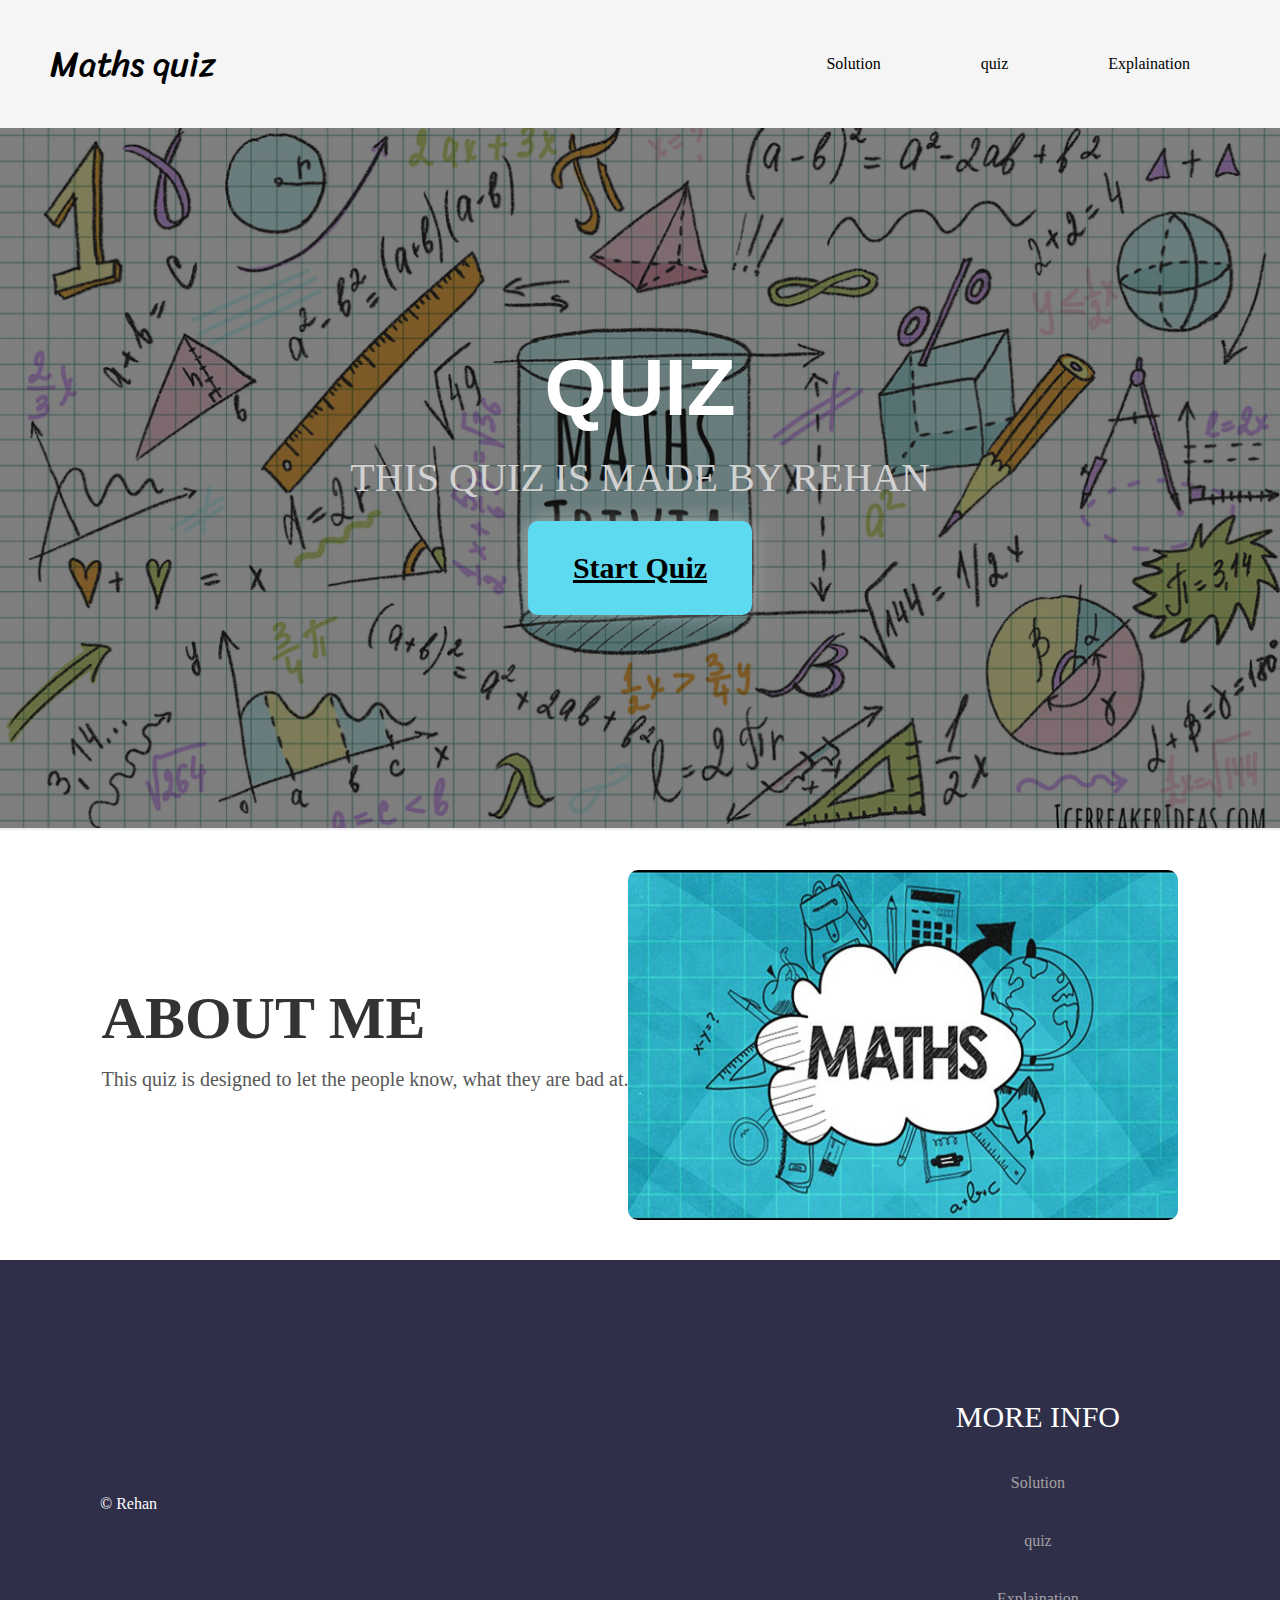
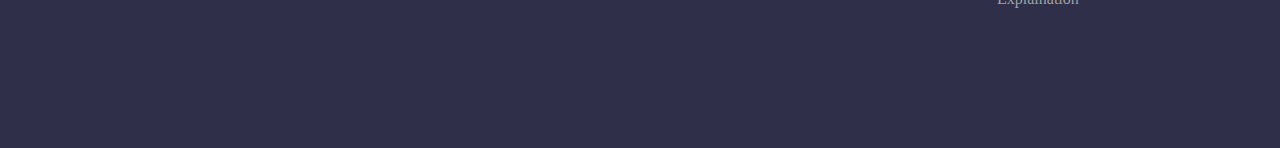
<file: index.html>
<!DOCTYPE html>
<html lang="en">
<head>
    <meta charset="UTF-8">
    <title>quiz by Rehan</title>
    <link rel="stylesheet" href="style.css">
</head>
<body>
<header class="header">
  <a href="#" class="logo">Maths quiz</a>
  <nav class="nav-items">
    <a href="solution.html">Solution</a>
    <a href="quiz.html">quiz</a>
    <a href="help.html">Explaination</a>
  </nav>
</header>
<main>
  <div class="intro">
    <h1>Quiz</h1>
    <p>This quiz is made by Rehan</p>
    <a href="quiz.html" class="button"></button>Start Quiz</a>
  </div>
 
  </div>
  <div class="about-me">
    <div class="about-me-text">
      <h2>About Me</h2>
      <p>This quiz is designed to let the people know, what they are bad at.</p>
    </div>
    <img src="maths2.jpg" alt="me">
  </div>
</main>
<footer class="footer">
  <div class="copy">&copy; Rehan</div>
  <div class="bottom-links">
    <div class="links">
      <span>More Info</span>
      <a href="solution.html">Solution</a>
    <a href="quiz.html">quiz</a>
    <a href="help.html">Explaination</a>
    </div>
    </div>
  </div>
</footer>
</body>
</html>
</file>
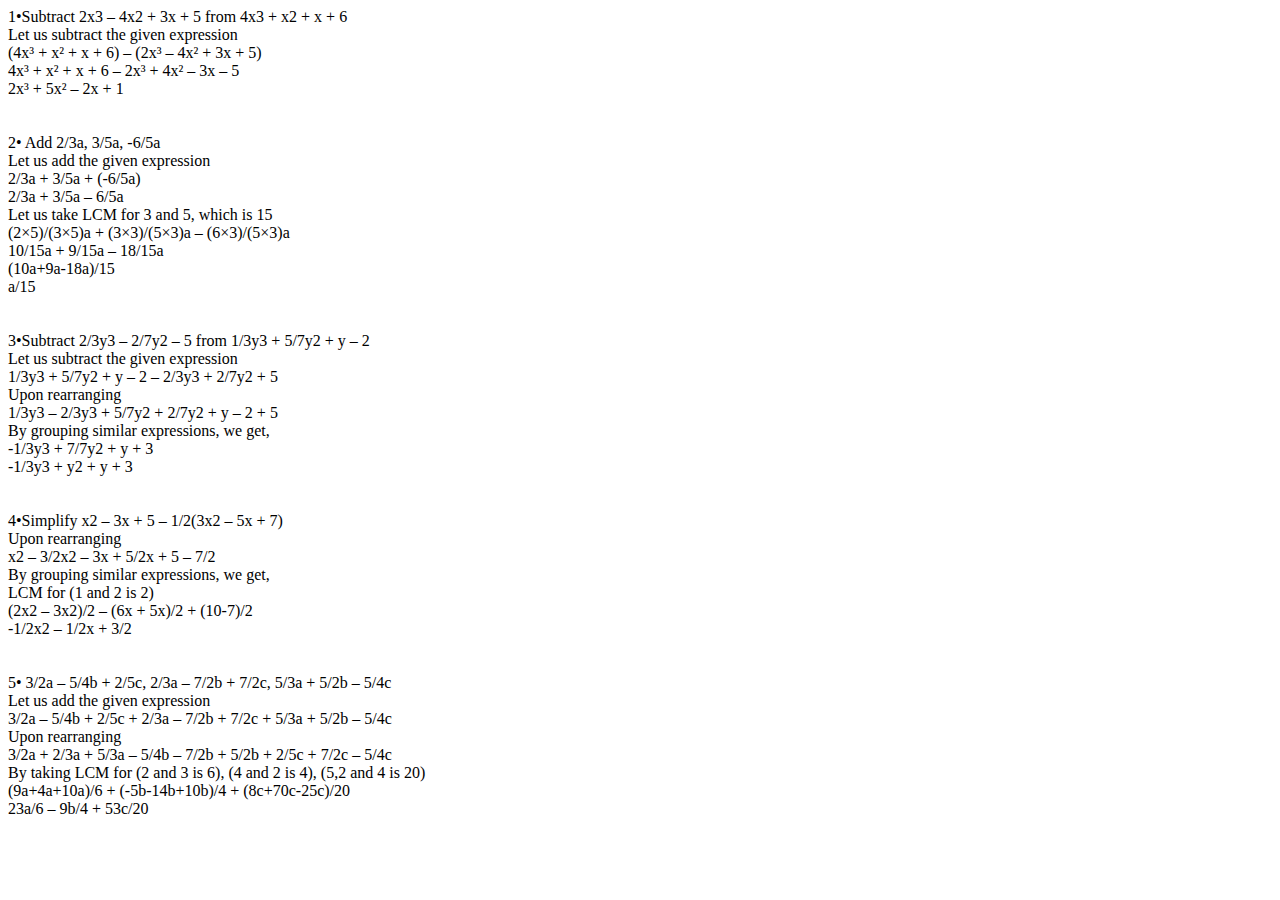
<file: hardsolution.html>
<!DOCTYPE html>
<html lang="en">
<head>
    <meta charset="UTF-8">
    <title>Page title</title>
</head>
<body>
    1•Subtract 2x3 – 4x2 + 3x + 5 from 4x3 + x2 + x + 6
    <br>
    Let us subtract the given expression
<br>
(4x³ + x² + x + 6) – (2x³ – 4x² + 3x + 5)
<br>
4x³ + x² + x + 6 – 2x³ + 4x² – 3x – 5
<br>
2x³ + 5x² – 2x + 1
    <br><br><br>
    2• Add 2/3a, 3/5a, -6/5a
    <br>
    Let us add the given expression
<br>
2/3a + 3/5a + (-6/5a)
<br>
2/3a + 3/5a – 6/5a
<br>
Let us take LCM for 3 and 5, which is 15
<br>
(2×5)/(3×5)a + (3×3)/(5×3)a – (6×3)/(5×3)a
<br>
10/15a + 9/15a – 18/15a
<br>
(10a+9a-18a)/15
<br>
a/15
<br><br>
<br>
    3•Subtract 2/3y3 – 2/7y2 – 5 from 1/3y3 + 5/7y2 + y – 2
    <br>
    Let us subtract the given expression
<br>
1/3y3 + 5/7y2 + y – 2 – 2/3y3 + 2/7y2 + 5
<br>
Upon rearranging
<br>
1/3y3 – 2/3y3 + 5/7y2 + 2/7y2 + y – 2 + 5
<br>
By grouping similar expressions, we get,
<br>
-1/3y3 + 7/7y2 + y + 3
<br>
-1/3y3 + y2 + y + 3
    <br><br><br>
    
    4•Simplify x2 – 3x + 5 – 1/2(3x2 – 5x + 7)
    <br>
    Upon rearranging
<br>
x2 – 3/2x2 – 3x + 5/2x + 5 – 7/2
<br>
By grouping similar expressions, we get,
<br>
LCM for (1 and 2 is 2)
<br>
(2x2 – 3x2)/2 – (6x + 5x)/2 + (10-7)/2
<br>
-1/2x2 – 1/2x + 3/2
    <br><br><br>
        5• 3/2a – 5/4b + 2/5c, 2/3a – 7/2b + 7/2c, 5/3a + 5/2b – 5/4c
 <br>
    Let us add the given expression
<br>
3/2a – 5/4b + 2/5c + 2/3a – 7/2b + 7/2c + 5/3a + 5/2b – 5/4c
<br>
Upon rearranging
<br>
3/2a + 2/3a + 5/3a – 5/4b – 7/2b + 5/2b + 2/5c + 7/2c – 5/4c
<br>
By taking LCM for (2 and 3 is 6), (4 and 2 is 4), (5,2 and 4 is 20)
<br>
(9a+4a+10a)/6 + (-5b-14b+10b)/4 + (8c+70c-25c)/20
<br>
23a/6 – 9b/4 + 53c/20
</body>
</html>
</file>
<file: style.css>
@import url('https://fonts.googleapis.com/css2?family=Sriracha&display=swap');

body {
  margin: 0;
  box-sizing: border-box;
}
/* CSS for header */
.header {
  display: flex;
  justify-content: space-between;
  align-items: center;
  background-color: #f5f5f5;
}

.header .logo {
  font-size: 35px;
  font-family: 'Sriracha', cursive;
  color: #000;
  text-decoration: none;
  margin-left: 50px;
}

.nav-items {
  display: flex;
  justify-content: space-around;
  align-items: center;
  background-color: #f5f5f5;
  margin-right: 40px;
}

.nav-items a {
  text-decoration: none;
  color: #000;
  padding: 55px 50px;
}
/* CSS for main section */
.intro {
  display: flex;
  flex-direction: column;
  justify-content: center;
  align-items: center;
  width: 100%;
  height: 700px;
  background: linear-gradient(to bottom, rgba(0, 0, 0, 0.5) 0%, rgba(0, 0, 0, 0.5) 100%), url("back.jpg");
  background-size: cover;
  background-position: center;
  background-repeat: no-repeat;
}

.intro h1 {
  font-family: sans-serif;
  font-size: 80px;
  color: #fff;
  font-weight: bold;
  text-transform: uppercase;
  margin: 0;
}

.intro p {
  font-size: 40px;
  color: #d1d1d1;
  text-transform: uppercase;
  margin: 20px 0;
}

.intro a {
  background-color: #5edaf0;
  color: #000;
  padding: 30px 45px;
  border: none;
  border-radius: 10px;
  font-size: 30px;
  font-weight: bold;
  cursor: pointer;
  box-shadow: 0px 0px 20px rgba(255, 255, 255, 0.4)
}

.achievements {
  display: flex;
  justify-content: space-around;
  align-items: center;
  padding: 40px 80px;
}

.achievements .work {
  display: flex;
  flex-direction: column;
  justify-content: center;
  align-items: center;
  padding: 0 40px;
}

.achievements .work i {
  width: fit-content;
  font-size: 50px;
  color: #333333;
  border-radius: 50%;
  border: 2px solid #333333;
  padding: 12px;
}

.achievements .work .work-heading {
  font-size: 20px;
  color: #333333;
  text-transform: uppercase;
  margin: 10px 0;
}

.achievements .work .work-text {
  font-size: 15px;
  color: #585858;
  margin: 10px 0;
}

.about-me {
  display: flex;
  justify-content: center;
  align-items: center;
  padding: 40px 80px;
  border-top: 2px solid #eeeeee;
}

.about-me img {
  width: 550px;
  max-width: 100%;
  height: 350px;
  border-radius: 10px;
}

.about-me-text h2 {
  font-size: 60px;
  color: #333333;
  text-transform: uppercase;
  margin: 0;
}

.about-me-text p {
  font-size: 20px;
  color: #585858;
  margin: 15px 0;
}
/* CSS for footer */
.footer {
  display: flex;
  justify-content: space-between;
  align-items: center;
  background-color: #302f49;
  padding: 60px 100px;
}

.footer .copy {
  color: #fff;
}

.bottom-links {
  display: flex;
  justify-content: space-around;
  align-items: center;
  padding: 60px 0;
}

.bottom-links .links {
  display: flex;
  flex-direction: column;
  justify-content: center;
  align-items: center;
  padding: 0 60px;
}

.bottom-links .links span {
  font-size: 30px;
  color: #fff;
  text-transform: uppercase;
  margin: 20px 0;
}

.bottom-links .links a {
  text-decoration: none;
  color: #a1a1a1;
  padding: 20px 30px;
}
</file>
